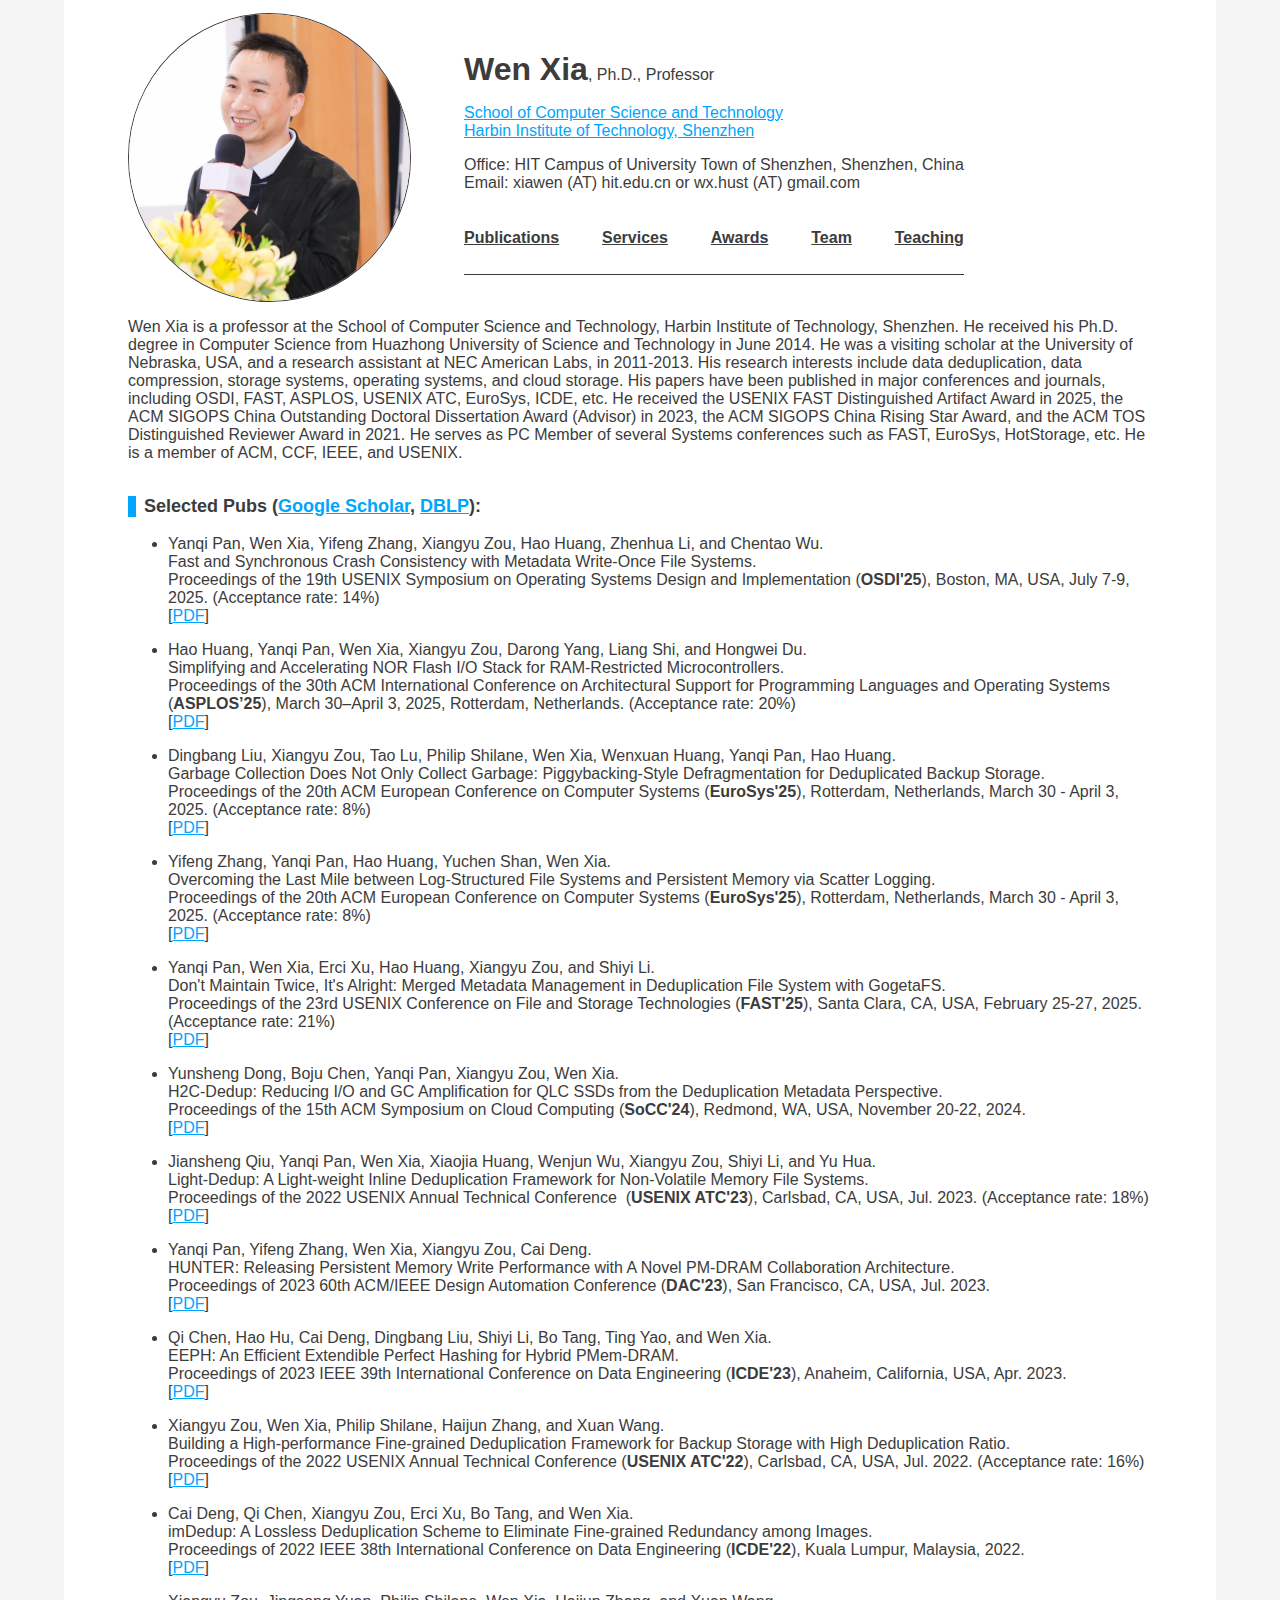
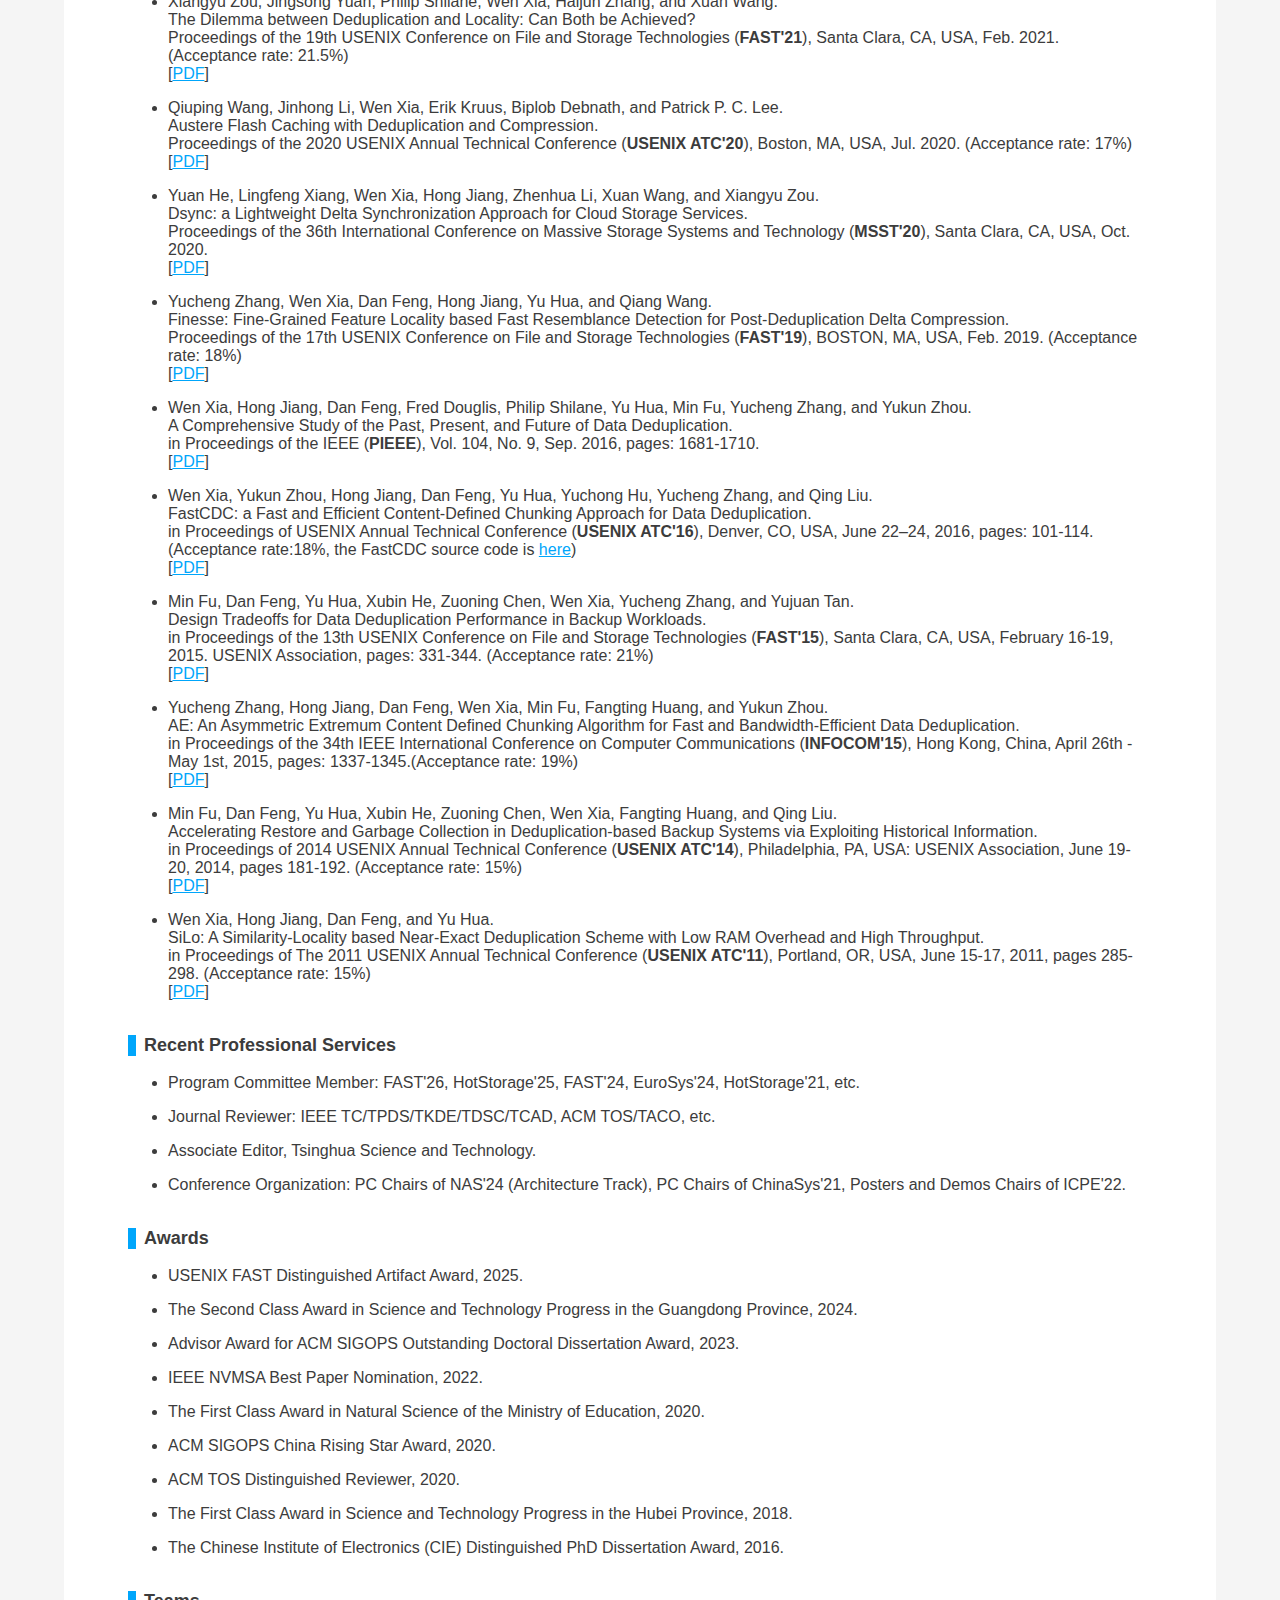
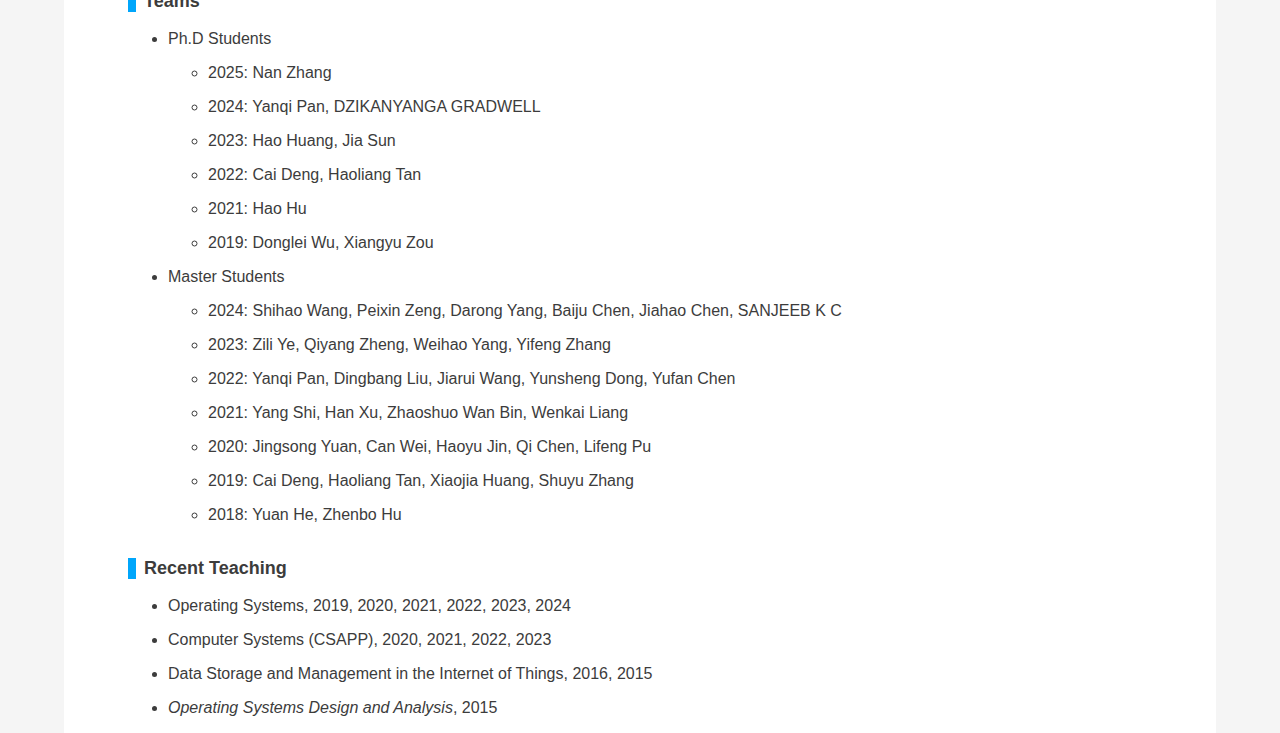
<file: index.html>
<!DOCTYPE html
  PUBLIC "-//W3C//DTD XHTML 1.0 Transitional//EN" "http://www.w3.org/TR/xhtml1/DTD/xhtml1-transitional.dtd">
<!-- saved from url=(0035)http://stlab.wnlo.hust.edu.cn/wxia/ -->
<html xmlns="http://www.w3.org/1999/xhtml">

<head>
  <meta http-equiv="Content-Type" content="text/html; charset=UTF-8">
  <meta name="viewport"
    content="width=device-width, user-scalable=no, initial-scale=1.0, maximum-scale=1.0, minimum-scale=1.0">
  <title>Wen Xia's homepage</title>
  <!-- Include style from ./style.css -->
  <link rel="stylesheet" href="style.css">
  <link rel="stylesheet" href="src/brief_intro.css">
</head>

<body class="FONT-ARIAL">
  <div class="CONTAINER">
    <div id="WenXiaBreifIntro" import="src/brief_intro.html"></div>
    <div id="WenXiaSelectedPublications" import="src/selected_pub.html"></div>
    <div id="WenXiaProfService" import="src/prof_service.html"></div>
    <div id="WenXiaAwards" import="src/awards.html"></div>
    <div id="WenXiaTeams" import="src/team.html"></div>
    <div id="WenXiaTeaching" import="src/teaching.html"></div>

    <!-- <div id="WenXiaEducation" import="src/education.html"></div> -->

    <!-- <div id="WenXiaVisAndInsExp" import="src/vis_and_ind_exp.html"></div> -->

    <!-- <div id="WenXiaGrants" import="src/grants.html"></div> -->

    <!-- <div id="WenXiaTalks" import="src/talks.html"></div> -->

    <!-- <div id="WenXiaPatentAndSoftwareCr" import="src/patent_and_software_cr.html"></div> -->

    <!-- <div id="WenXiaResume" import="src/resume.html"></div> -->
  </div>
</body>

<footer>
  <script src="lib/jquery.js"></script>
  <script type="text/javascript">
    // Modular HTML: https://dev.to/andreygermanov/modular-html-19o6
    async function injectHTML(filePath, elem) {
      try {
        const response = await fetch(filePath);
        if (!response.ok) {
          return;
        }
        const text = await response.text();
        elem.innerHTML = text;
        // reinject all <script> tags
        // for each <script> tag on injected html
        elem.querySelectorAll("script").forEach(script => {
          // create a new empty <script> tag
          const newScript = document.createElement("script");
          // copy an attributes of existing script tag 
          // to the new one
          Array.from(script.attributes).forEach(attr =>
            newScript.setAttribute(attr.name, attr.value)
          );
          // inject content of existing script tag 
          // to the new one
          newScript.appendChild(
            document.createTextNode(script.innerHTML)
          )
          // replace existing script tag to the new one
          script.parentNode.replaceChild(newScript, script);
        })
      } catch (err) {
        console.error(err.message);
      }
    }

    function injectAll() {
      document.querySelectorAll("div[import]")
        .forEach((elem) => {
          injectHTML(elem.getAttribute("import"), elem);
        })
    }

    injectAll();
  </script>
</footer>

</html>
</file>
<file: style.css>
/* Built-In */
body {
    background-color: #f5f5f5;
    margin: 0;
    color: #3c3c3c;
    font-size: 1rem;
    display: flex;
    justify-content: center;
}

a {
    color: #00a6fb;
}

/* Layout */
.CONTAINER {
    padding-left: 5%;
    padding-right: 5%;
    padding-top: 1%;
    background-color: white;
    display: flex;
    flex-direction: column;
    width: 1024px;
}

.FLEX-LAYOUT-VERTICAL {
    display: flex;
    flex-direction: column;
    flex-wrap: wrap;
}

.FLEX-LAYOUT-HORIZONTAL {
    display: flex;
    flex-direction: row;
    flex-wrap: wrap;
}

.FLEX-SPACE-BETWEEN {
    justify-content: space-between;
}

.FLEX-SPACE-AROUND {
    justify-content: space-around;
}

.FLEX-CENTER {
    justify-content: center;
}

.FLEX-ITEM {
    flex: 1;
}

/* Items */
.NAME {
    font-size: 2rem;
    font-weight: bold;
}

.AVATAR {
    border-radius: 50%;
    border: 1px solid #3c3c3c;
}

.AVATAR-CONTAINER {
    width: 336px;
}

.DIVIDER {
    border-bottom: 1px solid #3c3c3c;
    margin-top: 1%;
    margin-bottom: 1%;
}

.SECTION-HEADER {
    font-weight: bold;
    font-size: large;
    position: relative;
    text-indent: 1rem;
    text-overflow: ellipsis;
    white-space: nowrap;
}

.SECTION-HEADER::before {
    content: "";
    display: block;
    float: left;
    width: 0.5rem;
    background-color: #00a6fb;
    position: absolute;
    height: 100%;
}

/* FONT Related CSS */
.FONT-BOLD {
    font-weight: bold
}

.FONT-SMALL {
    font-size: small
}

.FONT-TIMES-NEW-ROMAN {
    font-family: Georgia, "Times New Roman", Times, serif
}

.FONT-ARIAL {
    font-family: Arial, Helvetica, sans-serif
}

.FONT-SONG {
    font-family: "宋体"
}
</file>
<file: src/brief_intro.css>
.INDEX {
    display: flex;
    flex-direction: row;
    flex-wrap: wrap;
    justify-content: space-between;
}

.INDEX_ITEM {
    color: #3c3c3c;
    font-weight: bold;
}

.INTRO-CONTAINER {
    display: flex;
    flex-direction: row;
    flex-wrap: wrap;
}

.BASIC-INFO-CONTAINER {
    display: flex;
    flex-direction: column;
    flex-wrap: wrap;
    justify-content: space-evenly;
    font-size: 1rem;
}

@media screen and (max-width: 1024px) {
    .INTRO-CONTAINER {
        display: flex;
        flex-direction: column;
        flex-wrap: nowrap;
        justify-content: center;
        align-items: center;
    }
    
    .BASIC-INFO-CONTAINER {
        display: flex;
        flex-direction: column;
        flex-wrap: wrap;
        justify-content: space-around;
        align-items: center;
        width: 100%;
    }

    .AVATAR-CONTAINER {
        display: flex;
        flex-direction: row;
        justify-content: center;
    }

    .AVATAR {
        width: 10rem;
        height: 10rem;
    }
}
</file>
